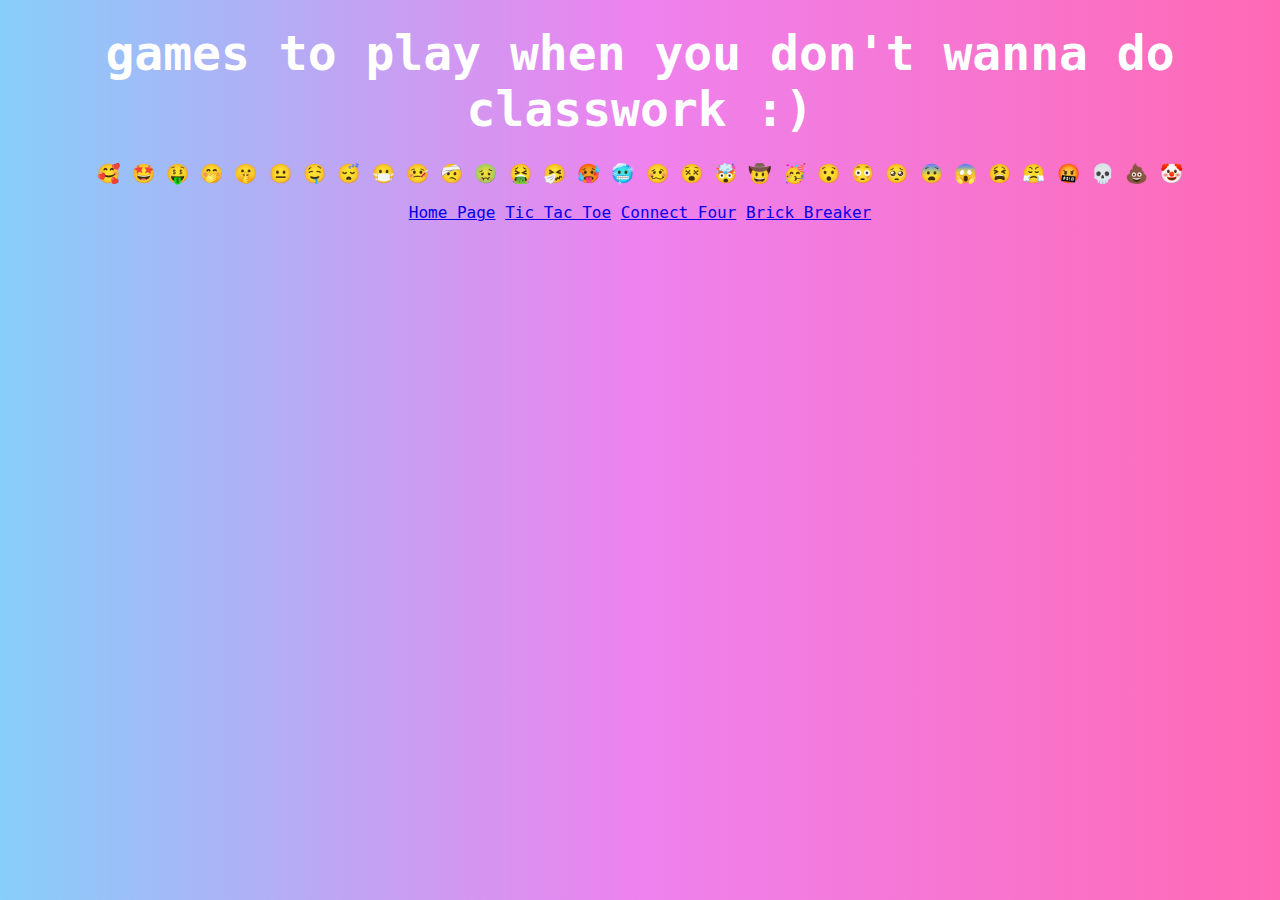
<file: index.html>
<!DOCTYPE html>
  <html lang = "en">
    <head>
      <link href = "css/index.css" rel = "stylesheet" type = "text/css"/>
      <title>cool unblocked games 😎</title>
    </head>
  <body>
    <h1>games to play when you don't wanna do classwork :)</h1>
 <h3>
🥰
🤩
🤑
🤭
🤫
😐
🤤
😴
😷
🤒
🤕
🤢
🤮
🤧
🥵
🥶
🥴
😵
🤯
🤠
🥳
😯
😳
🥺
😨
😱
😫
😤
🤬
💀
💩
🤡</h3>
    <header>
      <a href="index.html">Home Page</a>
      <a href="tictactoe.html">Tic Tac Toe</a>
      <a href="connectfour.html">Connect Four</a>
      <a href="brickbreaker.html">Brick Breaker</a>
    </header>

  </body>
</html>
</file>
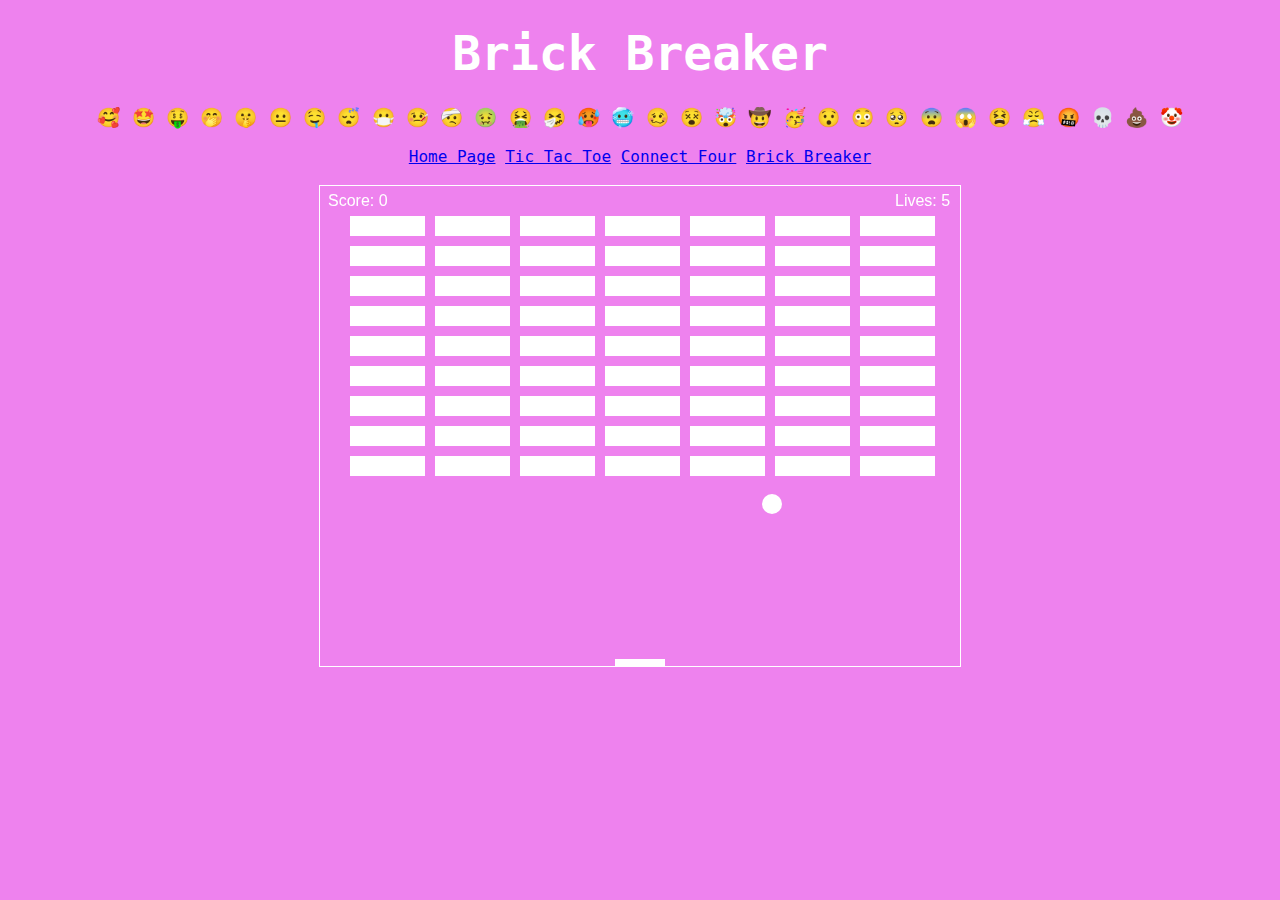
<file: brickbreaker.html>
<!DOCTYPE html>

<html lang="en">

   <head>
      <meta charset="UTF-8" />
      <meta name="viewport" content="width=device-width, initial-scale=1.0" />
      <meta http-equiv="X-UA-Compatible" content="ie=edge" />
      <link href="https://fonts.googleapis.com/css?family=Major+Mono+Display" rel="stylesheet" />
      <link href="css/brickbreaker.css" rel="stylesheet" type="text/css" />
      <script defer src="js/brickbreaker.js"></script>
      <title> Brick Breaker</title>
   </head>

   <body>

      <h1>Brick Breaker</h1>
      <h3>
      🥰
      🤩
      🤑
      🤭
      🤫
      😐
      🤤
      😴
      😷
      🤒
      🤕
      🤢
      🤮
      🤧
      🥵
      🥶
      🥴
      😵
      🤯
      🤠
      🥳
      😯
      😳
      🥺
      😨
      😱
      😫
      😤
      🤬
      💀
      💩
      🤡</h3>
      <header>
        <a href="index.html">Home Page</a>
        <a href="tictactoe.html">Tic Tac Toe</a>
        <a href="connectfour.html">Connect Four</a>
        <a href="brickbreaker.html">Brick Breaker</a>
      </header>
<br>
       <div class="container column">
       			<canvas id="myCanvas" width="640" height="480"></canvas>

<br>
          
</div>

    </body>

 </html>
</file>
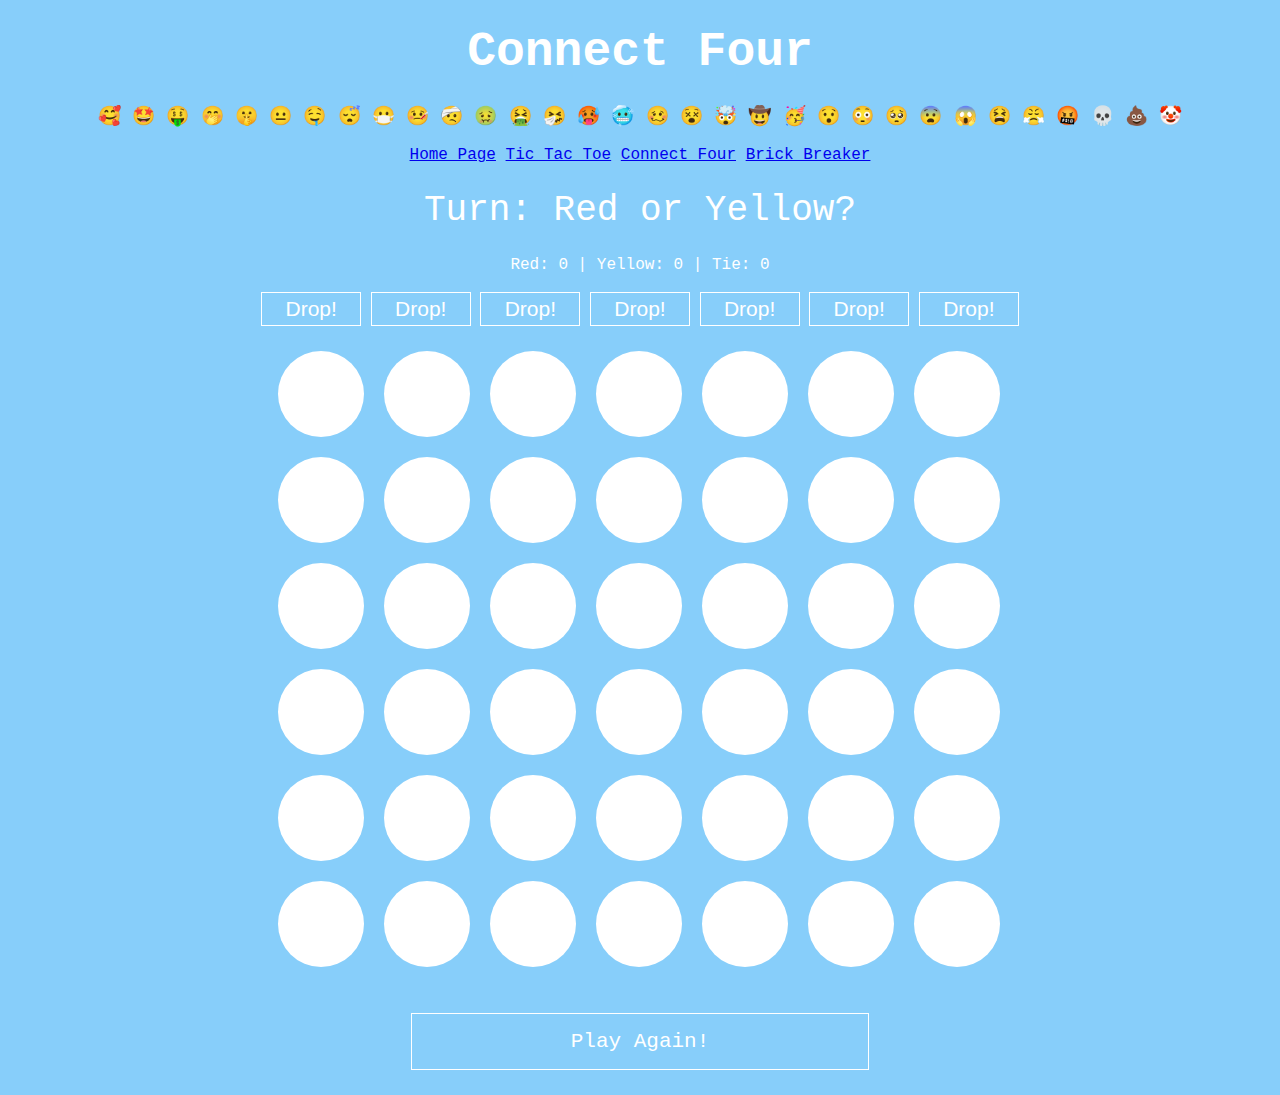
<file: connectfour.html>
<!DOCTYPE html>

<html lang="en">
  <head>
    <meta charset="UTF-8" />
    <meta name="viewport" content="width=device-width, initial-scale=1.0" />
    <meta http-equiv="X-UA-Compatible" content="ie=edge" />

    <link
      href="https://fonts.googleapis.com/css?family=Major+Mono+Display"
      rel="stylesheet"
    />
    <link href="css/connectfour.css" rel="stylesheet" type="text/css" />
    <script defer src="js/connectfour.js"></script>

    <title>Connect Four</title>
  </head>
  <body>

  <h1>Connect Four</h1>
  <h3>
  🥰
  🤩
  🤑
  🤭
  🤫
  😐
  🤤
  😴
  😷
  🤒
  🤕
  🤢
  🤮
  🤧
  🥵
  🥶
  🥴
  😵
  🤯
  🤠
  🥳
  😯
  😳
  🥺
  😨
  😱
  😫
  😤
  🤬
  💀
  💩
  🤡</h3>
  <header>
    <a href="index.html">Home Page</a>
    <a href="tictactoe.html">Tic Tac Toe</a>
    <a href="connectfour.html">Connect Four</a>
    <a href="brickbreaker.html">Brick Breaker</a>
  </header>

    <div class="container column">
      <h2 id="page-header">
        <span id="messagePartOne">Turn: </span>
        <span id="button-red">Red</span>
        <span id="messagePartTwo"> or </span>
        <span id="button-yellow">Yellow</span>
        <span id="messagePartThree">?</span>
      </h2>

<div id="winCount">Red: 0 | Yellow: 0 | Tie: 0</div>

<br>

      <div>
        <button class="drop-button" id="button1">Drop!</button>
        <button class="drop-button" id="button2">Drop!</button>
        <button class="drop-button" id="button3">Drop!</button>
        <button class="drop-button" id="button4">Drop!</button>
        <button class="drop-button" id="button5">Drop!</button>
        <button class="drop-button" id="button6">Drop!</button>
        <button class="drop-button" id="button7">Drop!</button>
      </div>

      <canvas id="connectfour-board" width="798" height="675"></canvas>

  <div id="reset-button">Play Again!</div>


  </body>
</file>
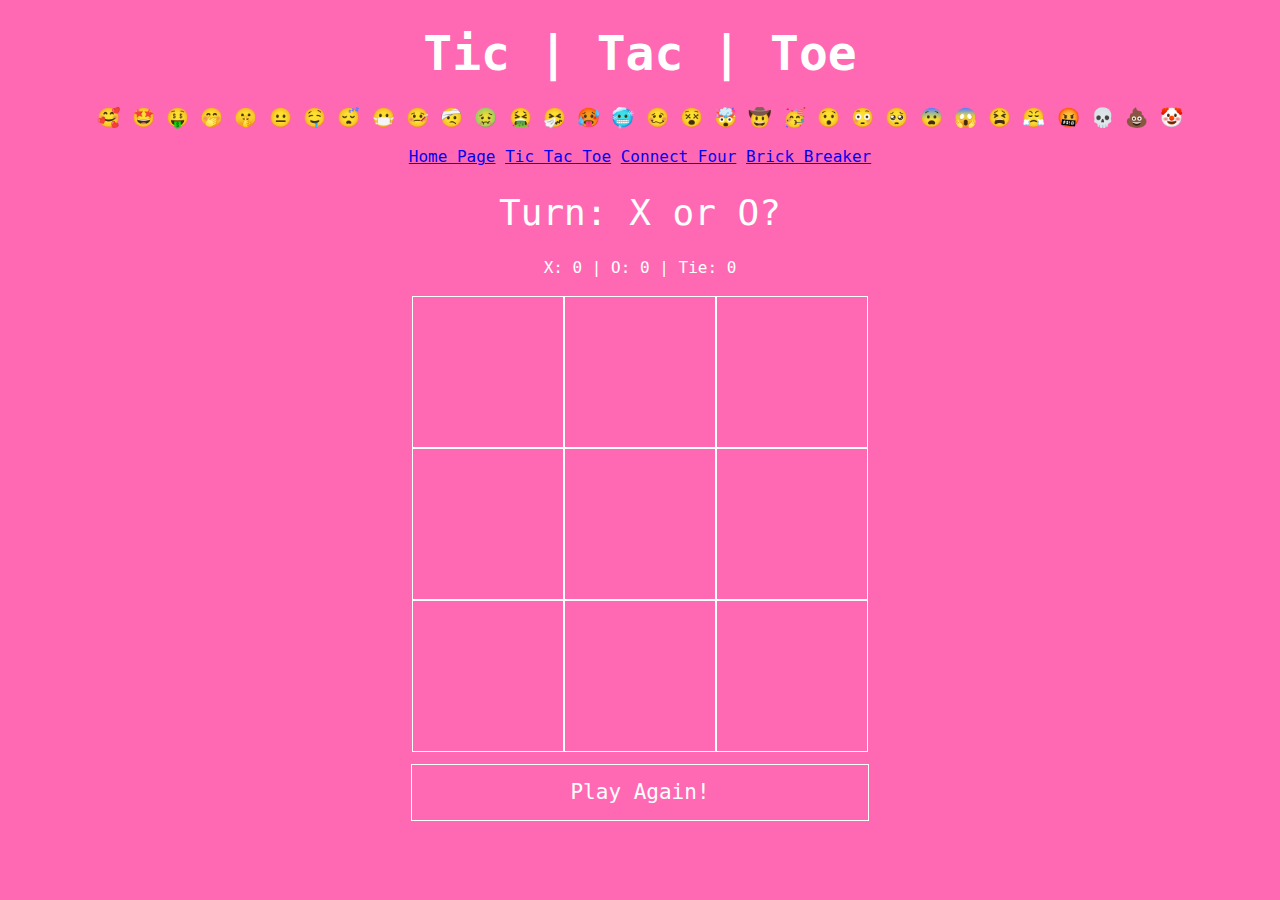
<file: tictactoe.html>
<!DOCTYPE html>

<html lang="en">
  <head>
    <meta charset="UTF-8" />
    <meta name="viewport" content="width=device-width, initial-scale=1.0" />
    <meta http-equiv="X-UA-Compatible" content="ie=edge" />

    <link
      href="https://fonts.googleapis.com/css?family=Major+Mono+Display"
      rel="stylesheet"
    />
    <link href="css/tictactoe.css" rel="stylesheet" type="text/css" />
    <script defer src="js/tictactoe.js"></script>

    <title>Tic-Tac-Toe</title>
  </head>
  <body>

    <h1>Tic | Tac | Toe</h1>
    <h3>
    🥰
    🤩
    🤑
    🤭
    🤫
    😐
    🤤
    😴
    😷
    🤒
    🤕
    🤢
    🤮
    🤧
    🥵
    🥶
    🥴
    😵
    🤯
    🤠
    🥳
    😯
    😳
    🥺
    😨
    😱
    😫
    😤
    🤬
    💀
    💩
    🤡</h3>
    <header>
      <a href="index.html">Home Page</a>
      <a href="tictactoe.html">Tic Tac Toe</a>
      <a href="connectfour.html">Connect Four</a>
      <a href="brickbreaker.html">Brick Breaker</a>
    </header>

    <div class="container column">
      <h2 id="page-header"><span id="messagePartOne">Turn: </span><span id="x-button">X</span><span id="messagePartTwo"> or </span><span id="o-button">O</span><span id="messagePartThree">?</span></h2>
<div id="winCount">X: 0 | O: 0 | Tie: 0</div>

<br>
      <div class="container wrap" id="board">
        <div class="square"></div>
        <div class="square"></div>
        <div class="square"></div>
        <div class="square"></div>
        <div class="square"></div>
        <div class="square"></div>
        <div class="square"></div>
        <div class="square"></div>
        <div class="square"></div>
      </div>

      <div id="reset-button">Play Again!</div>
    </div>
  </body>
</html>
</file>
<file: css/index.css>
/*
 * Sets the overall styles for the page. There aren't many. All text is
 * centered, and the font is a monospaced Roboto (from Google).
 */

body {
  text-align: center;
   background-image: linear-gradient(-90deg, hotpink, violet, lightskyblue);
  font-family: "Roboto", monospace;
}
 
/*
 * The header has a different font than the rest of the page. It's the title, so
 * it makes sense to make it a little different (and bigger).
 */

h1 {
  margin: 0 auto;
  font-family: "Major Mono Display", monospace;
  font-size: 48px;
  color: white;
  margin: 2%;
}

/*
 * The subheader (which let's us know whose turn it is) is a little smaller and
 * less prominent.
 */

/*
 * The container is a flex-box, which is a powerful layout tool. It grows
 * dyanamically, and allows us to position our elements with precision.
 */
</file>
<file: css/brickbreaker.css>
body {
  text-align: center;
  font-family: "Roboto", monospace;
  background-color: violet;
  color: white;
}

h1 {
  color: white;
  margin: 0 auto;
  font-family: "Roboto", monospace;
  font-size: 48px;
  margin: 2%;
}

.container {
  display: flex;
  justify-content: center;
  align-items: center;
}

.column {
  height: 100%;
  width: 100%;
  flex-direction: column;
}


.wrap {
  flex-wrap: wrap;
  height: 456px;
  width: 456px;
}


canvas {
  background:violet;
  border: 1px solid white;
}
</file>
<file: css/connectfour.css>
body {
  text-align: center;
  font-family: "Roboto", monospace;
  background: lightskyblue;
  color: white;
}

h1 {
  margin: 0 auto;
  font-family: "Roboto", monospace;
  font-size: 48px;
  margin: 2%;
  color: white;
} 

h2 {
  font-size: 36px;
  font-weight: lighter;
  margin: 2%;
  color: white;
}

button:hover {
  cursor: pointer;
}

.container {
  display: flex;
  justify-content: center;
  align-items: center;
}

.column {
  flex-direction: column;
}

.wrap {
  flex-wrap: wrap;
  height: 456px;
  width: 456px;
}

.drop-button {
  background-color: lightskyblue;
  border: 1px solid white;
  color: white;
  font-size: 21px;
  line-height: 30px;
  margin: 0%;
  text-align: center;
  width: 100px;;
}

#site-header {
  font-size: 20px;
  font-family: "Roboto", monospace;

}

#reset-button {
  background-color: lightskyblue;
  border: 1px solid white;
  color: white;
  font-size: 21px;
  line-height: 55px;
  margin: 1%;
  text-align: center;
  width: 456px;
}

#drop-button:hover {
  background: #4d79ff;
  color: white;
  cursor: pointer;
}

#reset-button:hover {
  background-color: #4d79ff;
  color: white;
  cursor: pointer;
}


#button-red:hover {
  cursor: pointer;
  color: red
}

#button-yellow:hover {
  cursor: pointer;
  color: yellow;
}

#connectfour-board {
  background-color: lightskyblue;
}
</file>
<file: css/tictactoe.css>
body {
  text-align: center;
  background: hotpink;
  color: white;
  font-family: "Roboto", monospace;
}

h1 {
  margin: 0 auto;
  font-family: "Roboto", monospace;
  font-size: 48px;
  margin: 2%;
  color: white;
}

h2 {
  font-size: 36px;
  font-weight: lighter;
  margin: 2%;
  color: white
}

.container {
  display: flex;           /* set our display property to use flex-box */
  justify-content: center; /* center container horizontally */
  align-items: center;   /* center content vertically */
}

/*
 * We want to display the subheader, board, and reset button in a single
 * vertical column.
 */

.column {
  height: 100%;
  width: 100%;
  flex-direction: column; /* align children in columns instead of rows */
}

/*
 * This ensures that we get three rows of three squares, rather than a single
 * row of nine squares.
 */

.wrap {
  flex-wrap: wrap; /* tells container to drop down once it reaches max-width */
  height: 456px;
  width: 456px;
}

/*
 * The square itself. We give it a specific size and border.
 */

 .square {
   border: 1px solid;
   border-color: white;
   font-size: 96px;
   height: 150px;
   line-height: 150px;
   user-select: none;
   width: 150px;
   color: white;
 }

.square:hover {
  background-color: deeppink;
  cursor: pointer;
}

#reset-button {
  background-color: hotpink;
  border: 1px solid white;
  color: white;
  font-size: 21px;
  line-height: 55px;
  margin: 1%;
  text-align: center;
  width: 456px;
}
 

#reset-button:hover {
  background-color: deeppink;
  color: white;
  cursor: pointer;
}


#x-button:hover {
  color: red;
  cursor: pointer;

}


#o-button:hover {
  color: deepskyblue;
  cursor: pointer;
}

.text-and-buttons {
  float: left;
  width: 15%
}

#container-wrap {
  margin-left: 15%;
}
</file>
